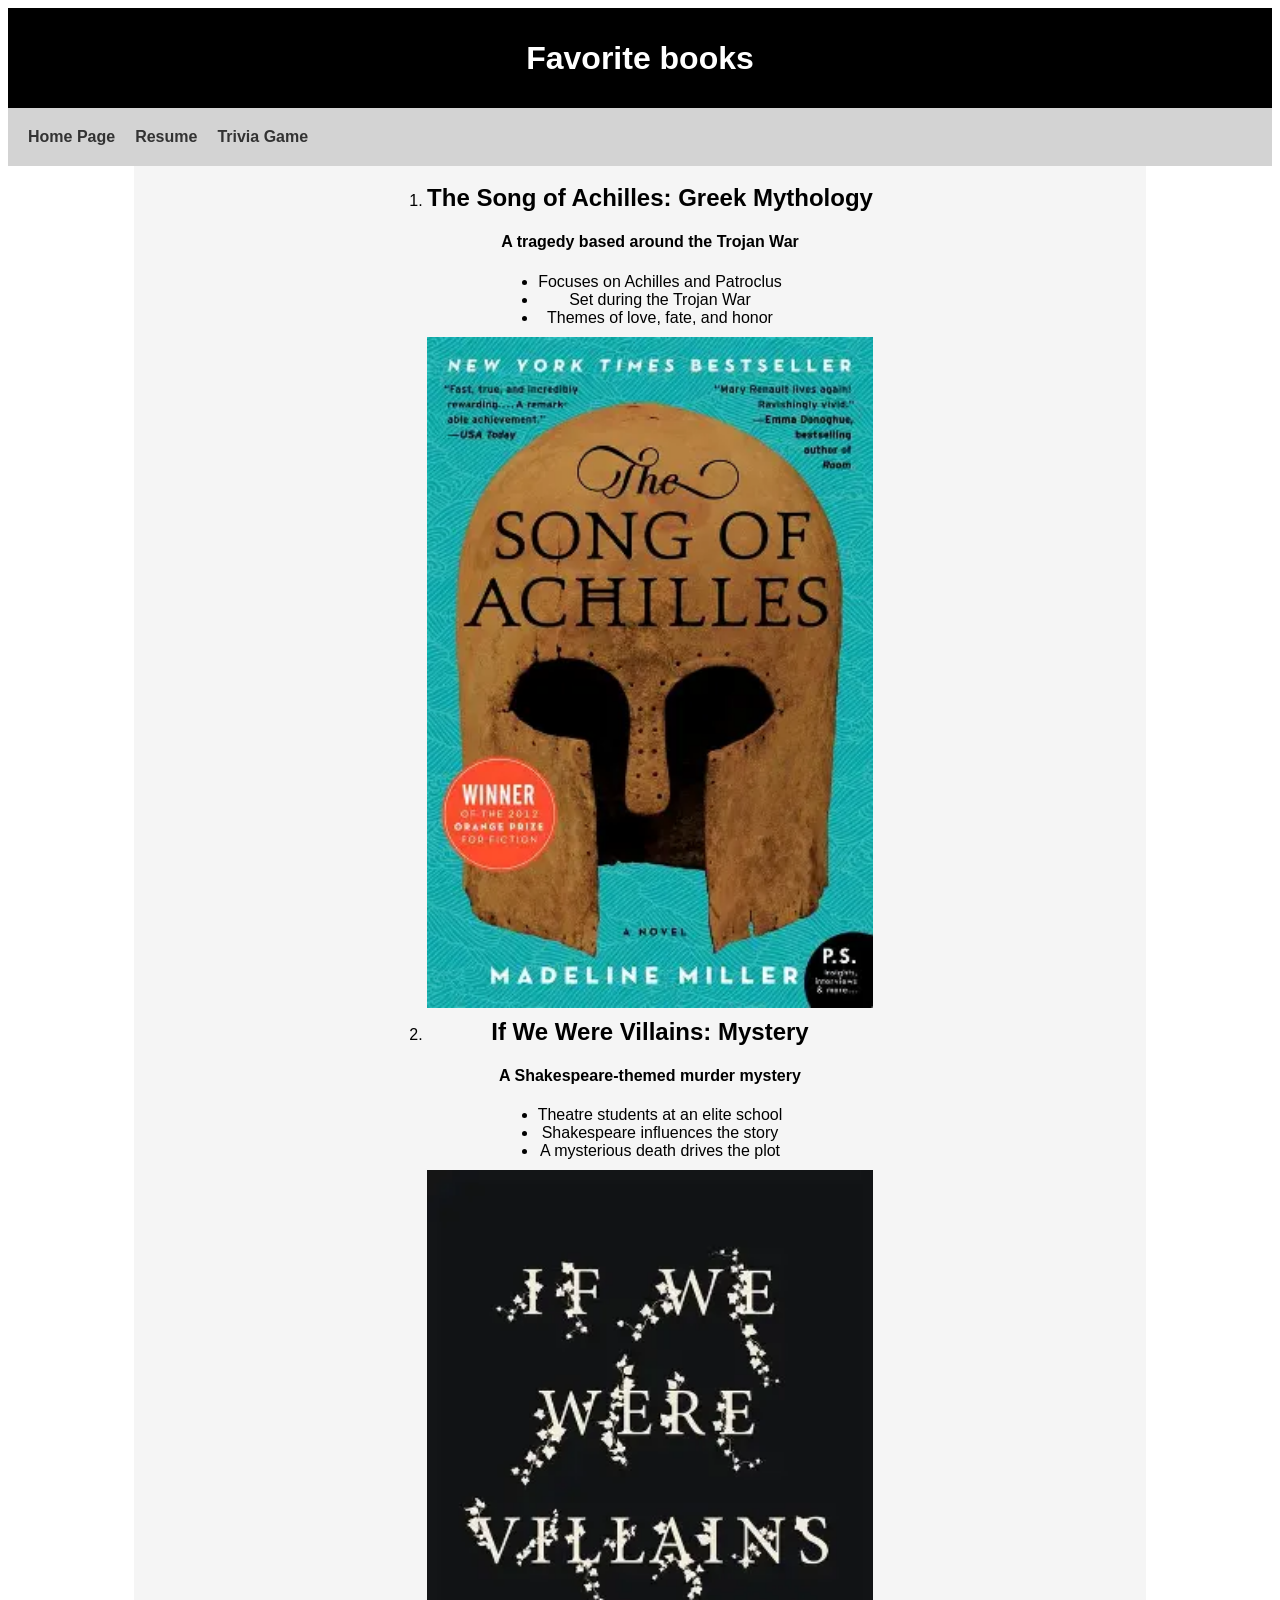
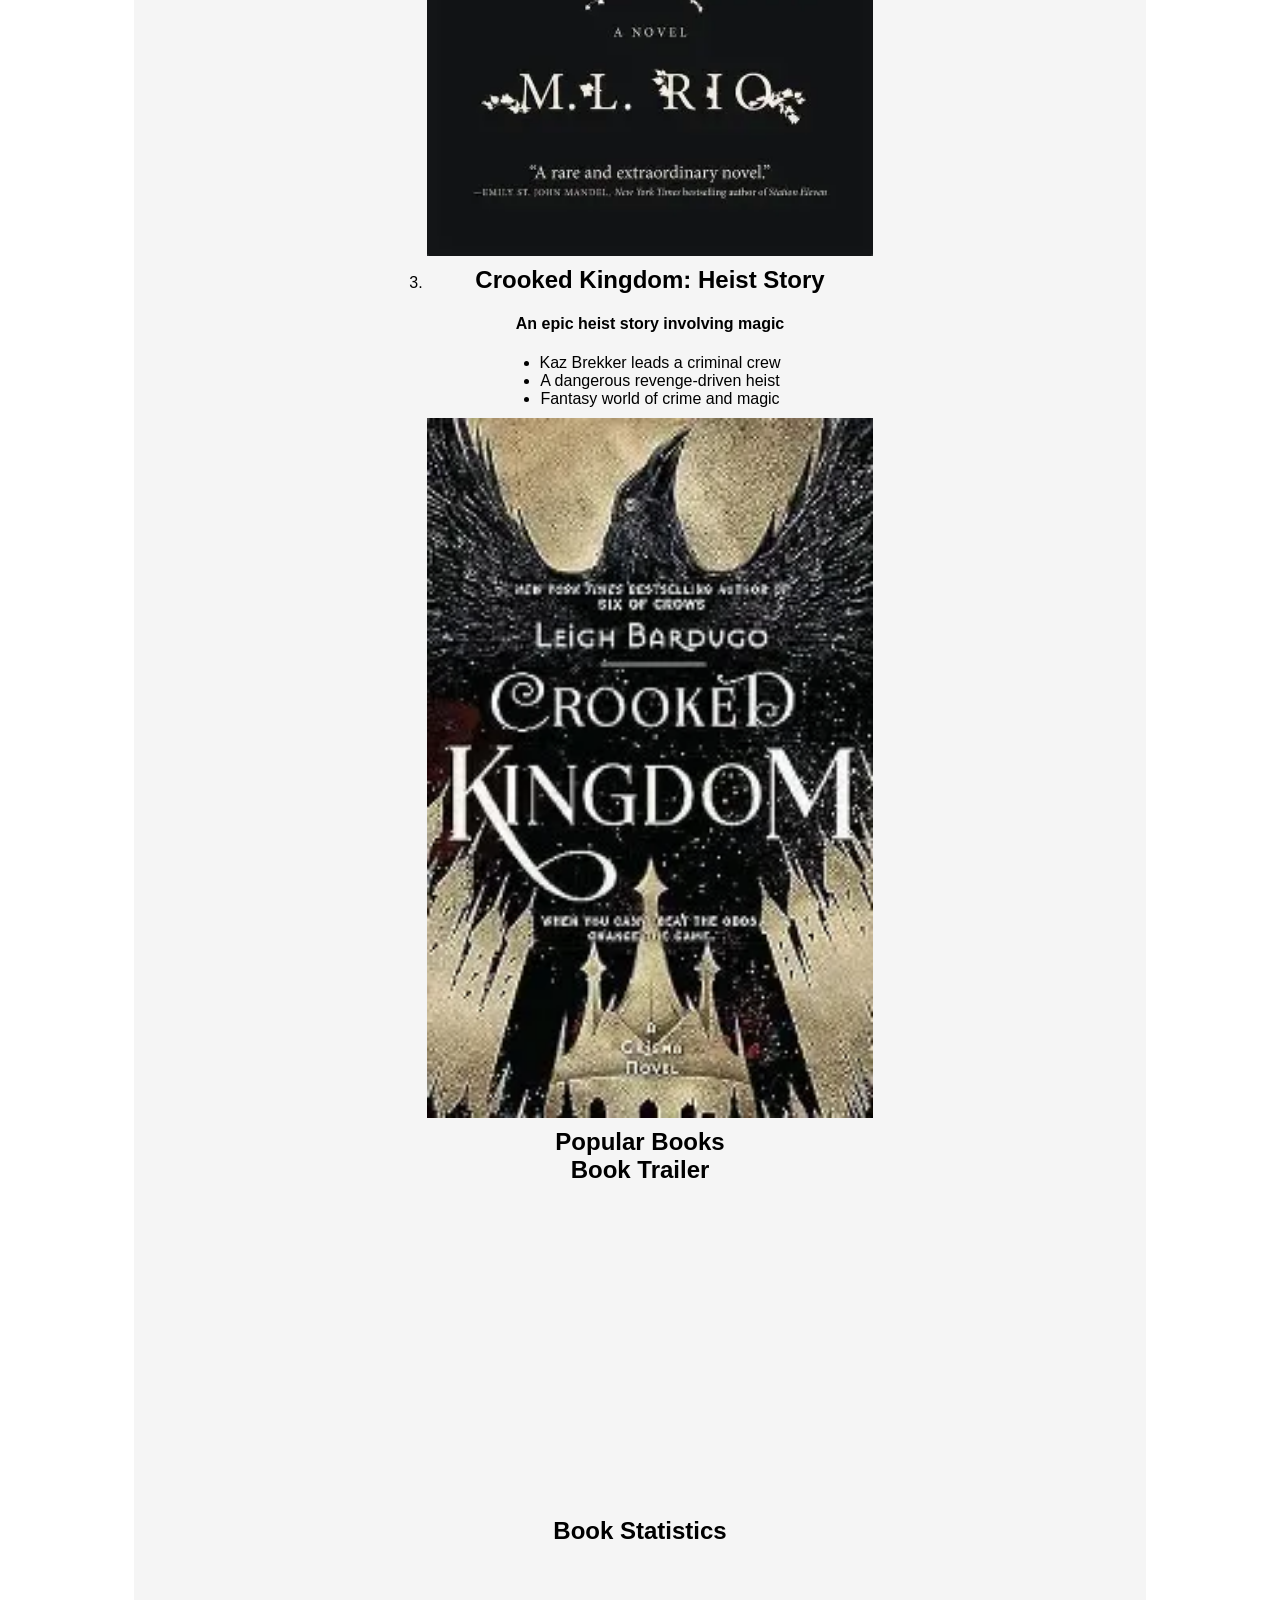
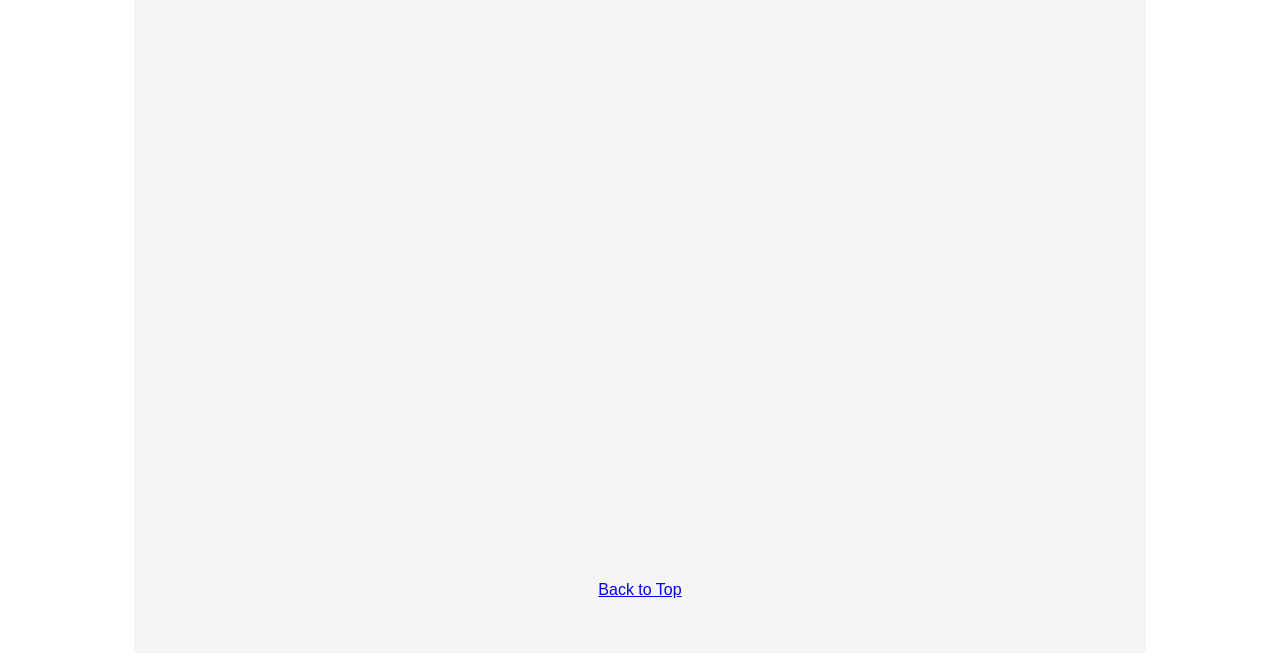
<file: html/bookpage.html>
<!DOCTYPE html>
<html lang="en">
<head>
    <meta charset="UTF-8">
    <meta name="viewport" content="width=device-width, initial-scale=1.0">
    <title>Favorite Books</title>
    <link rel="stylesheet" type="text/css" href="../Styles/bookpage.css">
</head>
<div id="top"></div>
<body>

<div class="common header">
<h1>Favorite books</h1>
    <!-- LEFT BUTTONS -->
</div>

    <nav class="common">
        <a href="../index.html">Home Page</a>
        <a href="resumepage.html">Resume</a>
        <a href="triviagame.html">Trivia Game</a>
  </nav>

    <!-- RIGHT CONTENT -->
    <div class="common mainbody">

<br>
        <ol>
    <li>
        <h2>The Song of Achilles: Greek Mythology</h2>
        <h4>A tragedy based around the Trojan War</h4>
        <ul>
            <li>Focuses on Achilles and Patroclus</li>
            <li>Set during the Trojan War</li>
            <li>Themes of love, fate, and honor</li>
        </ul>
        <img src="../Images/book1.webp">
    </li>

    <li>
        <h2>If We Were Villains: Mystery</h2>
        <h4>A Shakespeare-themed murder mystery</h4>
        <ul>
            <li>Theatre students at an elite school</li>
            <li>Shakespeare influences the story</li>
            <li>A mysterious death drives the plot</li>
        </ul>
        <img src="../Images/book2.webp">
    </li>

    <li>
        <h2>Crooked Kingdom: Heist Story</h2>
        <h4>An epic heist story involving magic</h4>
        <ul>
            <li>Kaz Brekker leads a criminal crew</li>
            <li>A dangerous revenge-driven heist</li>
            <li>Fantasy world of crime and magic</li>
        </ul>
        <img src="../Images/book3.webp">
    </li>
</ol>

     <h2>Popular Books</h2>
<h2>Book Trailer</h2>
<iframe
    width="560"
    height="315"
    src="https://www.youtube.com/embed/iuiqYf5v4Go?rel=0"
    title="YouTube video player"
    frameborder="0"
    allow="accelerometer; autoplay; clipboard-write; encrypted-media; gyroscope; picture-in-picture; web-share"
    referrerpolicy="strict-origin-when-cross-origin"
    allowfullscreen>
</iframe>

<br>
<h2>Book Statistics</h2>
        <div style="text-align:center;">
            <iframe 
                src="https://public.tableau.com/views/FavoriteBookMaps/Mostpopularsummerread?:showVizHome=no&:embed=true"
                width="800"
                height="600"
                style="border:none;">
            </iframe>
        <br><br>

<div class = "onanchor"> <a href="#top">Back to Top</a>
    </div>
    </div>
    <br><br><br>
</body>
</html>
</file>
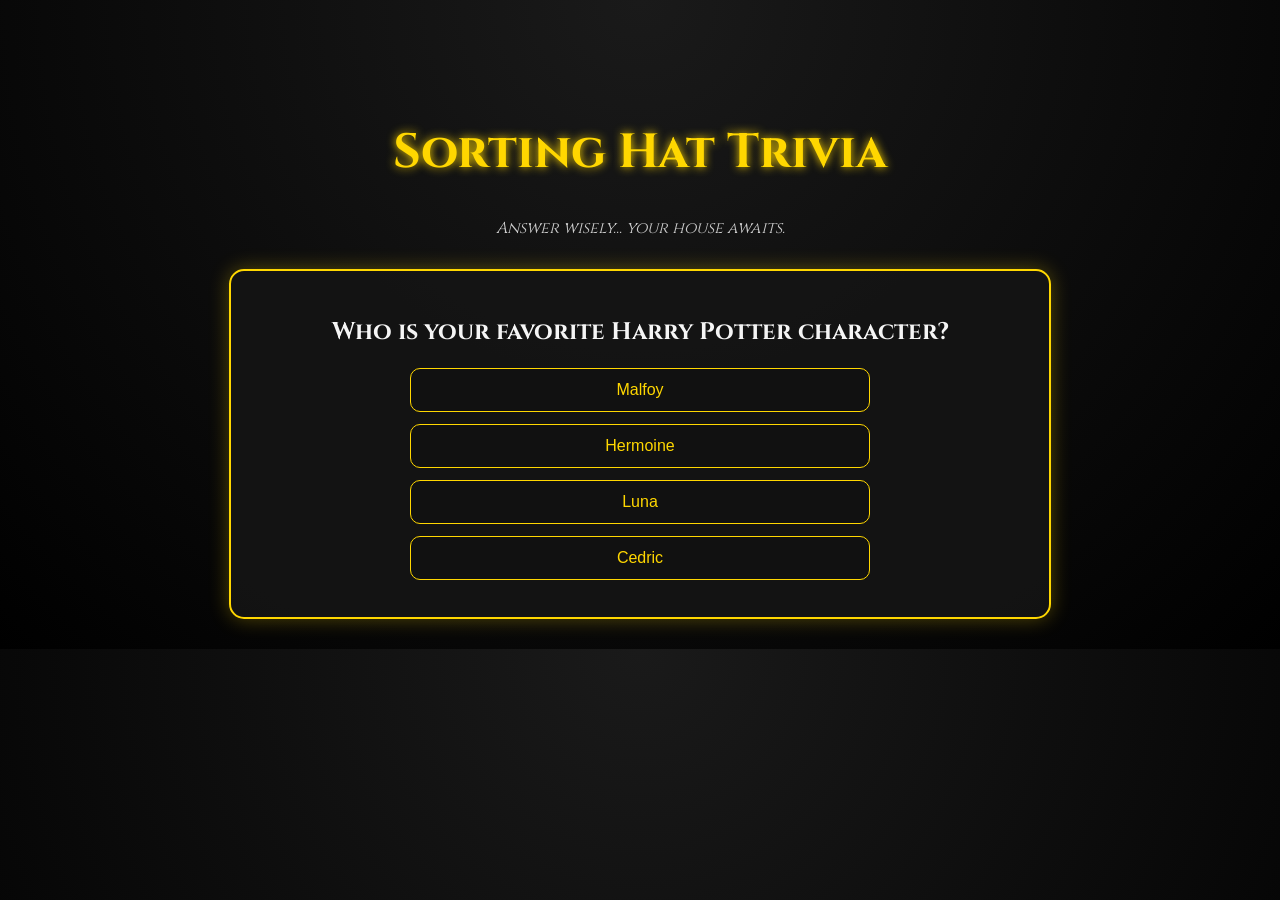
<file: html/triviagame.html>
<!DOCTYPE html>
<html lang="en">
<head>
<meta charset="UTF-8">
<title>Harry Potter Trivia Game</title>

<!-- Google Font -->
<link href="https://fonts.googleapis.com/css2?family=Cinzel:wght@400;700&display=swap" rel="stylesheet">

<link rel="stylesheet" type="text/css" href="../Styles/triviagame.css">
</head>

<body>

<div class="container">
    <h1>Sorting Hat Trivia</h1>
    <p class="subtitle">Answer wisely... your house awaits.</p>

    <div class="question-box" id="game">
        <h2 id="question"></h2>
        <div id="answers"></div>
    </div>

    <div id="result"></div>
    <div class="house" id="house"></div>
</div>

<!-- ✅ SCRIPT MOVED TO BOTTOM -->
<script>
const questions = [
    {
        question: "Who is your favorite Harry Potter character?",
        answers: ["Malfoy", "Hermoine", "Luna", "Cedric"]
    },
    {
        question: "What is the best pet?",
        answers: ["Crookshanks", "Hedwig", "Scabbers", "Fawkes"]
    },
    {
        question: "Whats your favorite subject?",
        answers: ["Potions", "Charms", "Astronomy", "Choir"]
    },
    {
        question: "What is your favorite color?",
        answers: ["Green", "Red", "Blue", "Yellow"]
    },
    {
        question: "What magical sport is best?",
        answers: ["Duelling", "Quidditch", "Wizard Chess", "Gobstones"]
    }
];

let currentQuestion = 0;

let houses = {
    Slytherin: 0,
    Gryffindor: 0,
    Ravenclaw: 0,
    Hufflepuff: 0
};

// Answer mapping
const houseMap = ["Slytherin", "Gryffindor", "Ravenclaw", "Hufflepuff"];

function loadQuestion() {
    let q = questions[currentQuestion];
    document.getElementById("question").textContent = q.question;

    let answersDiv = document.getElementById("answers");
    answersDiv.innerHTML = "";

    q.answers.forEach((answer, index) => {
        let btn = document.createElement("button");
        btn.textContent = answer;
        btn.classList.add("answer-btn");

        btn.onclick = () => selectAnswer(index);
        answersDiv.appendChild(btn);
    });
}

function selectAnswer(index) {
    let house = houseMap[index];
    houses[house]++;

    currentQuestion++;

    if (currentQuestion < questions.length) {
        loadQuestion();
    } else {
        showResult();
    }
}

function showResult() {
    document.getElementById("game").style.display = "none";

    let sortedHouse = Object.keys(houses).reduce((a, b) =>
        houses[a] > houses[b] ? a : b
    );

    document.getElementById("result").textContent =
        "The Sorting Hat has decided...";

    let houseDiv = document.getElementById("house");
    houseDiv.textContent = "🏰 You belong in " + sortedHouse + "!";
    houseDiv.classList.add(sortedHouse.toLowerCase());
}

loadQuestion();
</script>

</body>
</html>
</file>
<file: Styles/bookpage.css>
.header{
    background-color: black; 
    color: white; 
    height:100px;
    display:flex;
    justify-content:center;
    align-items:center;
    padding-left:0;
}

.mainbody li {
    text-align: center;
}


.mainbody {
    background-color: whitesmoke;
    width: 80%;
    margin: 0 auto;
    text-align: left;
}
img {
    display: block;
    width: 100%;
    margin: 10px auto;
}

.footer{
    background-color: black;
    color: white;
    height:25px;
    line-height: 25px;
    position: fixed;
    bottom:0px;
    right:0px;
    left:0px
}

.common{
    font-family: "Segoe UI", Arial, sans-serif;
    
}
nav{ background-color: lightgray;
    padding:10px;
    overflow:hidden;

}

nav a{
    color: #333;
    padding:10px;
    text-decoration: none;
    font-size: 16px;
    font-weight: bold;
    float:left

}
nav a:hover{
    background-color: #ccc;

}
ol, ul {
  width: fit-content;   /* makes the list only as wide as needed */
  margin: 0 auto;       /* centers the list block */
  padding-left: 20px;   /* normal bullet indent */
  text-align: left;     /* keeps bullets/text left-aligned */
}

.header, nav {
    text-align: center;
}
.mainbody h2,
.mainbody iframe {
    display: block;
    margin: 0 auto;
    text-align: center;
}
.mainbody li ul {
    list-style-type: disc;   /* filled circle bullets */
}
</file>
<file: Styles/triviagame.css>
body {
    margin: 0;
    font-family: 'Cinzel', serif;
    background: radial-gradient(circle at top, #1a1a1a, #000000);
    color: #f5f5f5;
    text-align: center;
}

/* Container */
.container {
    margin-top: 120px; /* increased to push content below nav */
}

/* Title */
h1 {
    font-size: 48px;
    color: gold;
    text-shadow: 0 0 10px gold;
    margin-top: 20px; /* small spacing for safety */
}

/* Subtitle */
.subtitle {
    font-style: italic;
    color: #ccc;
}

/* Question box */
.question-box {
    background: rgba(20, 20, 20, 0.9);
    border: 2px solid gold;
    padding: 25px;
    margin: 30px auto;
    width: 60%;
    border-radius: 15px;
    box-shadow: 0 0 20px rgba(255, 215, 0, 0.3);
}

/* Buttons */
.answer-btn {
    display: block;
    margin: 12px auto;
    padding: 12px;
    width: 60%;
    border-radius: 10px;
    border: 1px solid gold;
    background: #111;
    color: gold;
    font-size: 16px;
    cursor: pointer;
    transition: 0.3s;
}

.answer-btn:hover {
    background: gold;
    color: black;
    transform: scale(1.05);
}

/* Result text */
#result {
    font-size: 22px;
    margin-top: 20px;
}

/* House result */
.house {
    font-size: 30px;
    margin-top: 20px;
    font-weight: bold;
}

/* House colors */
.gryffindor {
    color: #ae0001;
    text-shadow: 0 0 10px #ae0001;
}

.slytherin {
    color: #2a623d;
    text-shadow: 0 0 10px #2a623d;
}

.ravenclaw {
    color: #222f5b;
    text-shadow: 0 0 10px #222f5b;
}

.hufflepuff {
    color: #ffdb00;
    text-shadow: 0 0 10px #ffdb00;
}

/* Restart button */
#restart {
    margin-top: 30px;
    padding: 10px 20px;
    background: gold;
    border: none;
    border-radius: 10px;
    font-weight: bold;
    cursor: pointer;
}

#restart:hover {
    background: orange;
}
</file>
